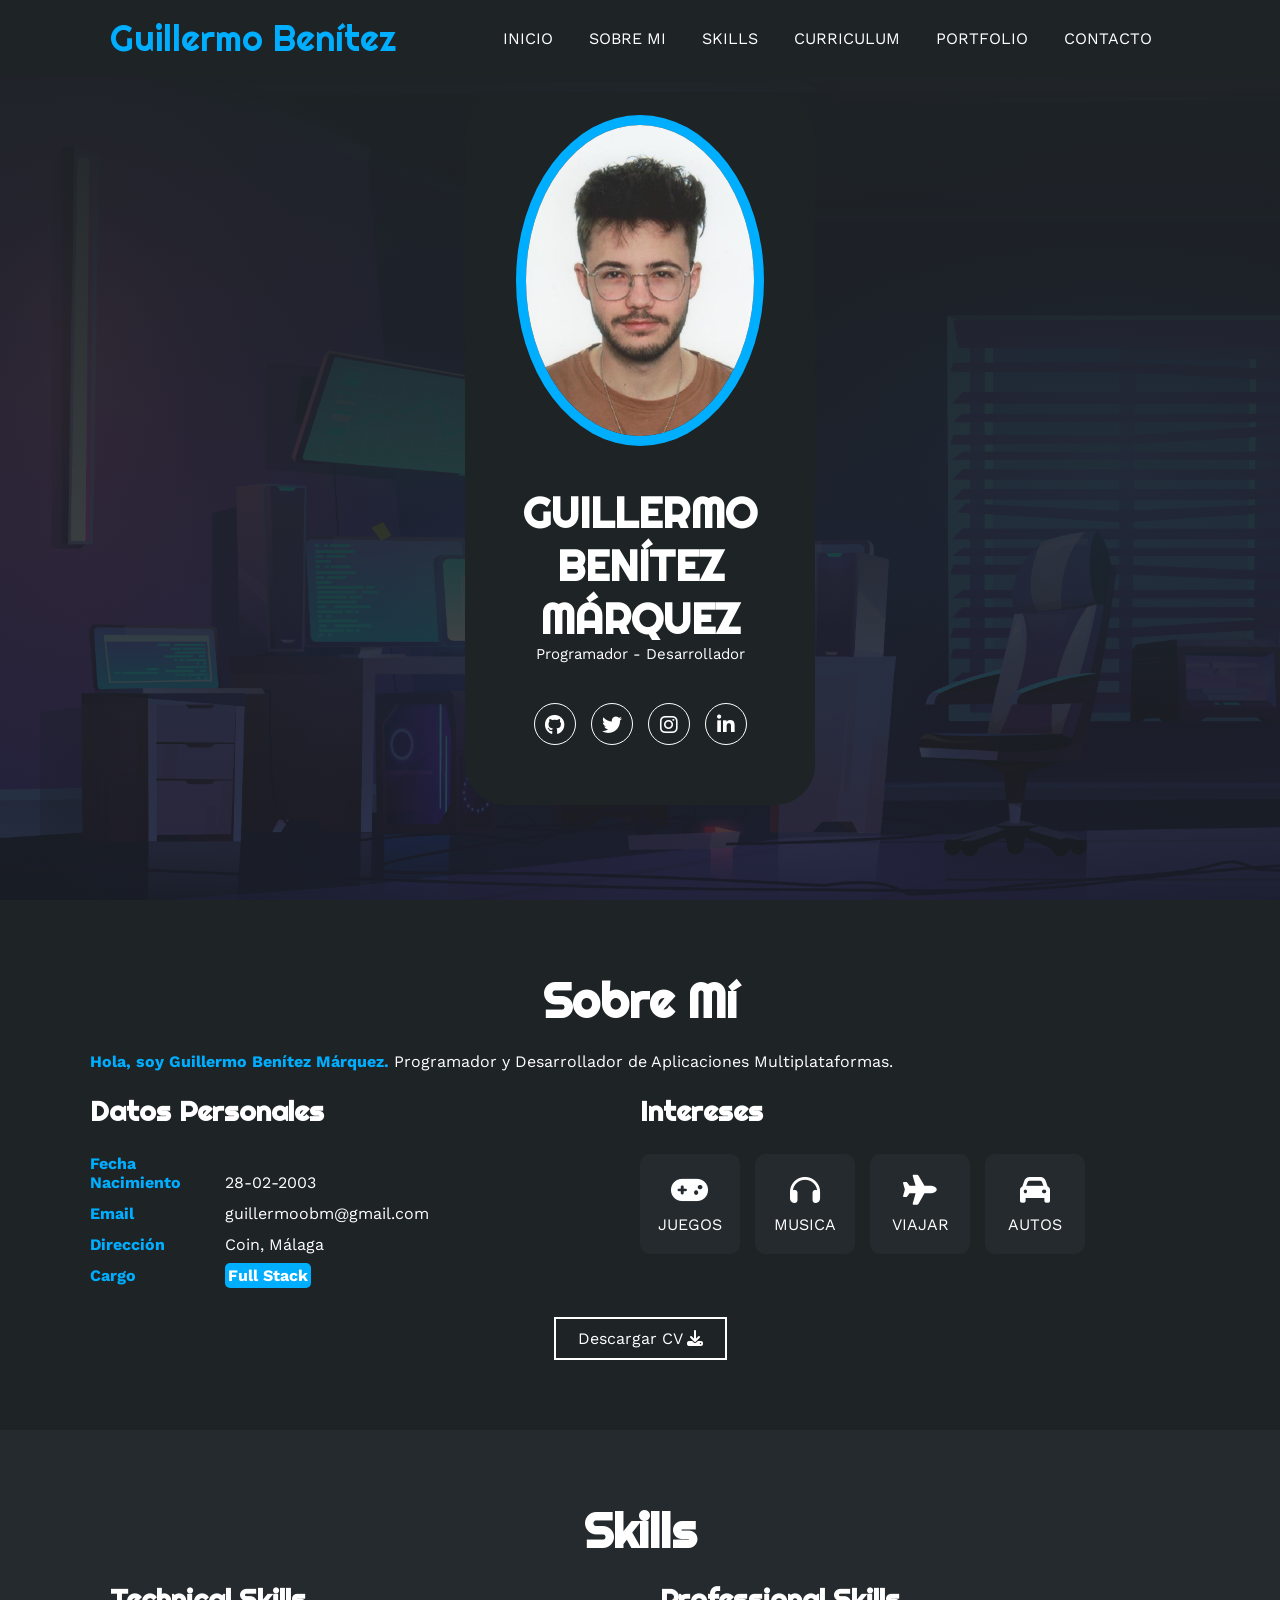
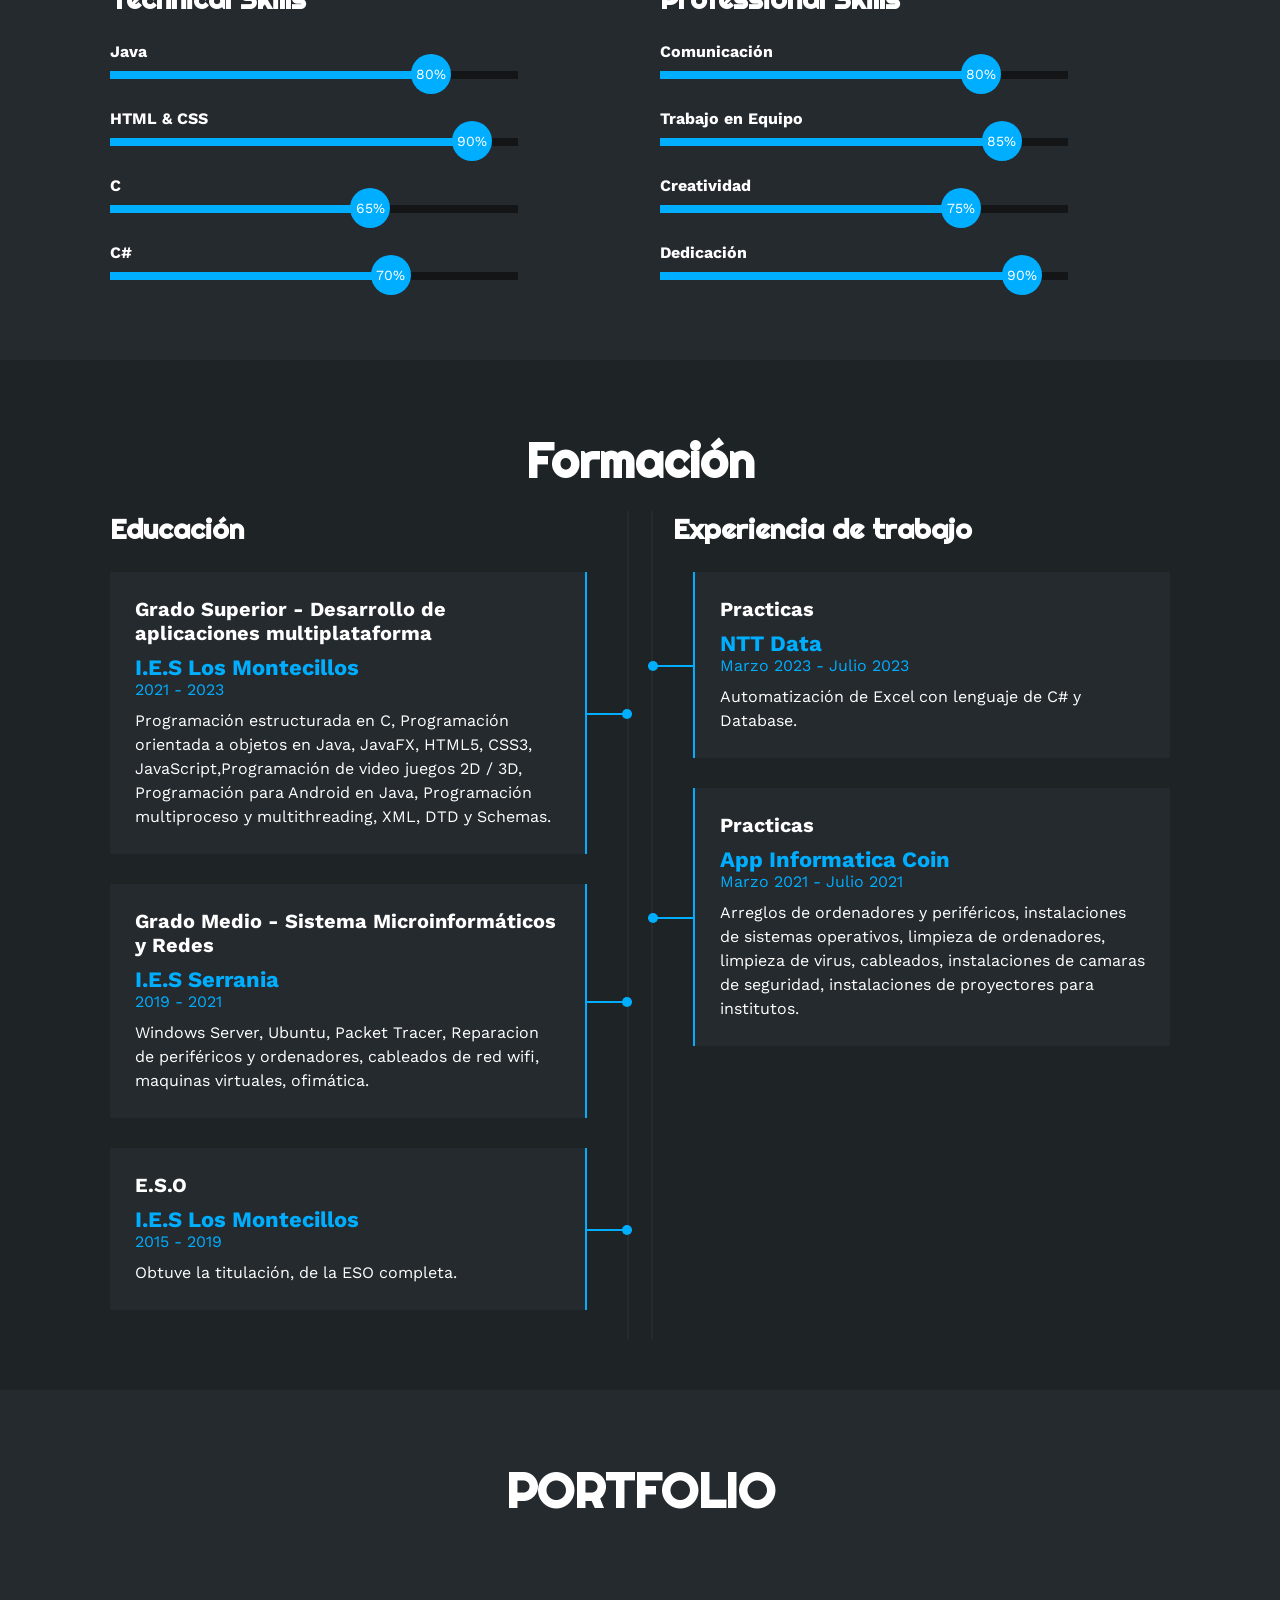
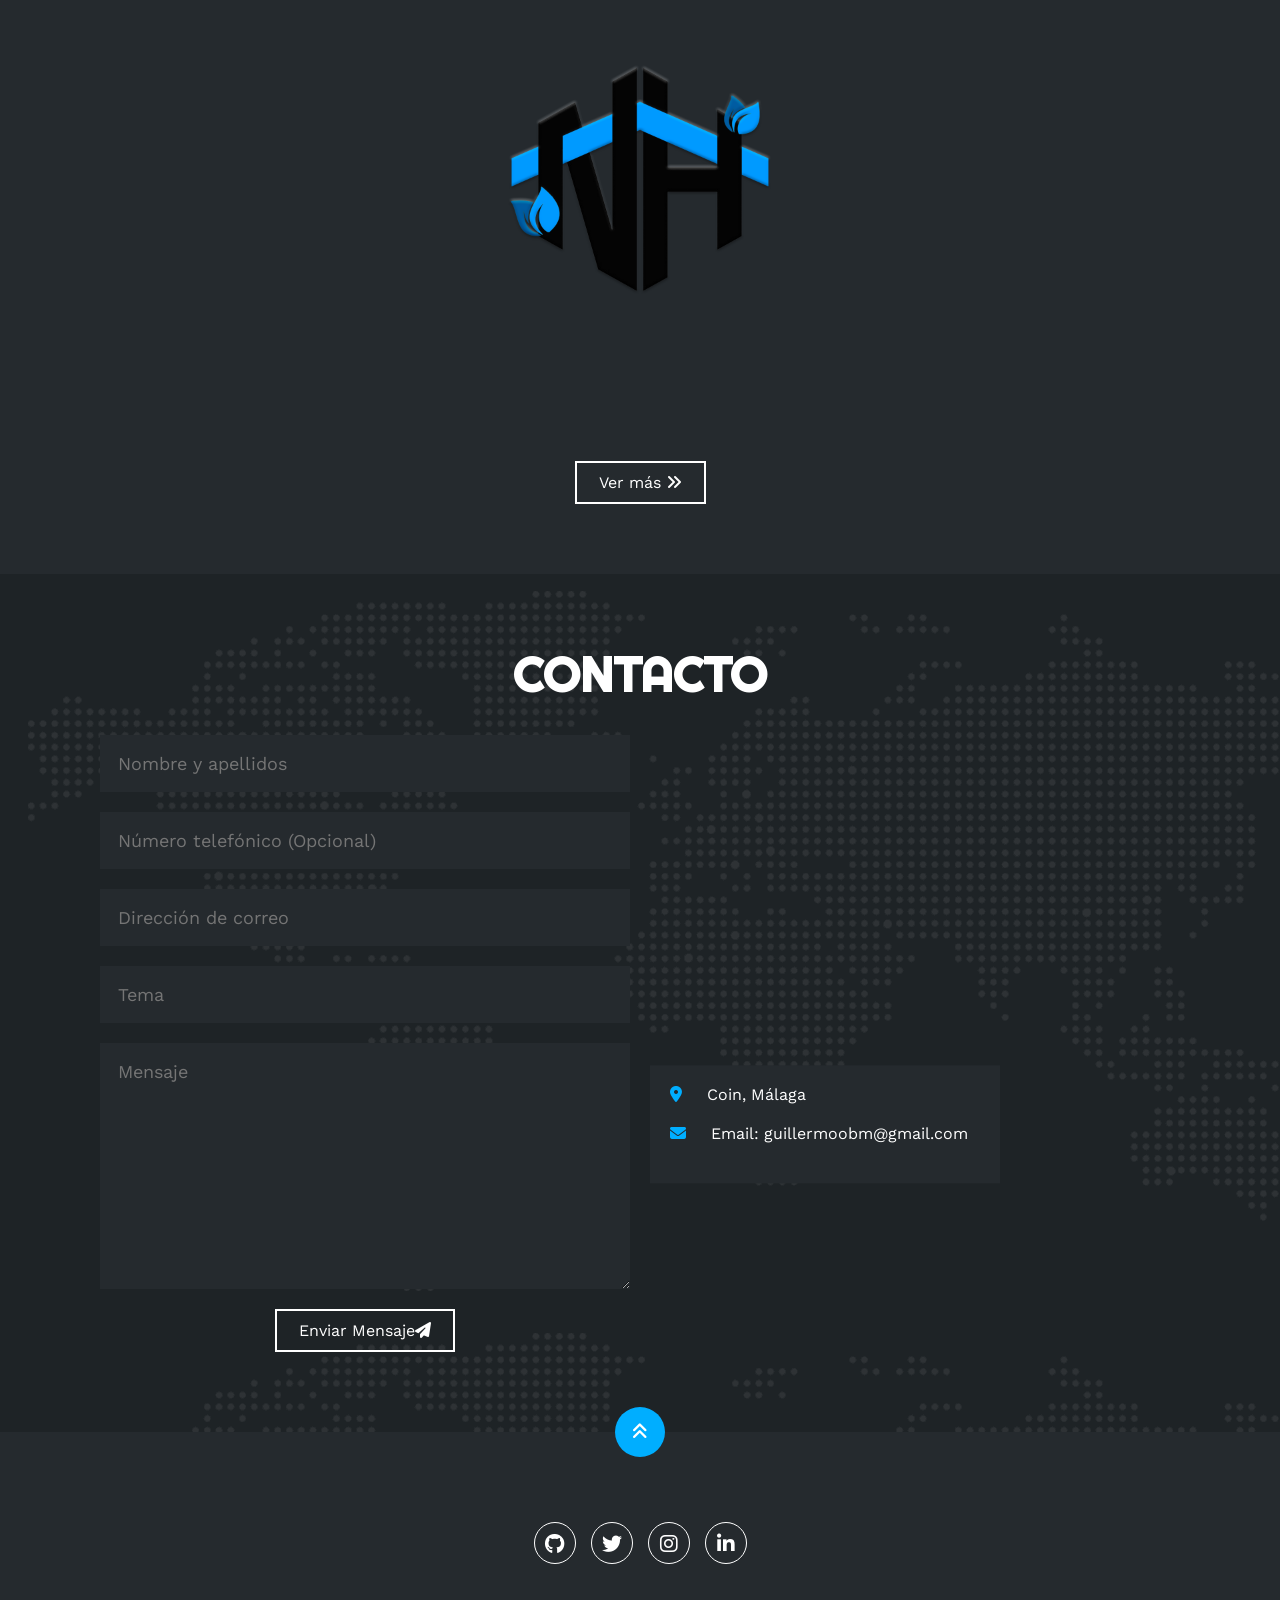
<file: index.html>
<!DOCTYPE html>
<html lang="es">
<head>
    <meta charset="UTF-8">
    <meta http-equiv="X-UA-Compatible" content="IE=edge">
    <meta name="viewport" content="width=device-width, initial-scale=1.0">
    <link rel="stylesheet" href="https://cdnjs.cloudflare.com/ajax/libs/font-awesome/6.1.2/css/all.min.css" integrity="sha512-1sCRPdkRXhBV2PBLUdRb4tMg1w2YPf37qatUFeS7zlBy7jJI8Lf4VHwWfZZfpXtYSLy85pkm9GaYVYMfw5BC1A==" crossorigin="anonymous" referrerpolicy="no-referrer" />
    <title>Portfolio | Guillermo Benítez Márquez</title>
    <link rel="stylesheet" href="css/styles.css">
    <link rel="shortcut icon" href="img/logo.png">
</head>
<body>
    <!-- MENU ENCABEZADO -->
    <div class="contenedor-header">
        <header>
            <div class="logo">
                <a href="#">Guillermo Benítez</a>
            </div>
            <nav id="nav">
                <ul>
                    <li><a href="#inicio" onclick="seleccionar()">INICIO</a></li>
                    <li><a href="#sobremi" onclick="seleccionar()">SOBRE MI</a></li>
                    <li><a href="#skills" onclick="seleccionar()">SKILLS</a></li>
                    <li><a href="#curriculum" onclick="seleccionar()">CURRICULUM</a></li>
                    <li><a href="#portfolio" onclick="seleccionar()">PORTFOLIO</a></li>
                    <li><a href="#contacto" onclick="seleccionar()">CONTACTO</a></li>
                </ul>
            </nav>
            <div class="nav-responsive" onclick="mostrarOcultarMenu()">
                <i class="fa-solid fa-bars"></i>
            </div>
        </header>
    </div>

    <!-- SECCION INICIO -->
    <section id="inicio" class="inicio">
        <div class="contenido-banner">
            <div class="contenedor-img">
                <img src="img/guillermo.jpg" alt="Guillermo Benítez Márquez">
            </div>
            <h1>GUILLERMO BENÍTEZ MÁRQUEZ</h1>
            <h2>Programador - Desarrollador</h2>
            <div class="redes">
                <a href="https://github.com/GuillermooBenitezz"><i class="fa-brands fa-github"></i></a>
                <a href="https://twitter.com/GuillermooHttp"><i class="fa-brands fa-twitter"></i></a>
                <a href="https://www.instagram.com/http.guillermoo/"><i class="fa-brands fa-instagram"></i></a>
                <a href="https://www.linkedin.com/in/guillermo-ben%C3%ADtez-m%C3%A1rquez-703505267/"><i class="fa-brands fa-linkedin-in"></i></a>
            </div>
        </div>
    </section>

    <!-- SECCION SOBRE MI -->
    <section id="sobremi" class="sobremi">
        <div class="contenido-seccion">
            <h2>Sobre Mí</h2>
            <p><span>Hola, soy Guillermo Benítez Márquez.</span> Programador y Desarrollador de Aplicaciones Multiplataformas.</p>

            <div class="fila">
                <!-- datos personales -->
                <div class="col">
                    <h3>Datos Personales</h3>
                    <ul>
                        <li>
                            <strong>Fecha Nacimiento</strong>
                            28-02-2003
                        </li>
                        <li>
                            <strong>Email</strong>
                            guillermoobm@gmail.com
                        </li>
                        <li>
                            <strong>Dirección</strong>
                            Coin, Málaga
                        </li>
                        <li>
                            <strong>Cargo</strong>
                            <span>Full Stack</span>
                        </li>
                    </ul>
                </div>

                <!-- intereses -->
                <div class="col">
                    <h3>Intereses</h3>
                    <div class="contenedor-intereses">
                        <div class="interes">
                            <i class="fa-solid fa-gamepad"></i>
                            <span>JUEGOS</span>
                        </div>
                        <div class="interes">
                            <i class="fa-solid fa-headphones"></i>
                            <span>MUSICA</span>
                        </div>
                        <div class="interes">
                            <i class="fa-solid fa-plane"></i>
                            <span>VIAJAR</span>
                        </div>
                        <div class="interes">
                            <i class="fa-solid fa-car"></i>
                            <span>AUTOS</span>
                        </div>                        
                    </div>
                </div>
            </div>
            <a id="curriculumboton" href="archivo/CurriCulum_BenitezGuillermo.pdf" download="CurriCulum_BenitezGuillermo.pdf">
                <button>
                    Descargar CV <i class="fa-solid fa-download"></i>
                    <span class="overlay"></span>
                </button>
            </a>
        </div>
    </section>

    <!-- SECCION SKILLS -->
    <section class="skills" id="skills">
        <div class="contenido-seccion">
            <h2>Skills</h2>
            <div class="fila">
                <!-- Technical Skill -->
                <div class="col">
                    <h3>Technical Skills</h3>
                    <div class="skill">
                        <span>Java</span>
                        <div class="barra-skill">
                            <div class="progreso">
                                <span>80%</span>
                            </div>
                        </div>
                    </div>
                    <div class="skill">
                        <span>HTML & CSS</span>
                        <div class="barra-skill">
                            <div class="progreso">
                                <span>90%</span>
                            </div>
                        </div>
                    </div>
                    <div class="skill">
                        <span>C</span>
                        <div class="barra-skill">
                            <div class="progreso">
                                <span>65%</span>
                            </div>
                        </div>
                    </div>
                    <div class="skill">
                        <span>C#</span>
                        <div class="barra-skill">
                            <div class="progreso">
                                <span>70%</span>
                            </div>
                        </div>
                    </div>
                </div>
                <!-- Professional Skills -->
                <div class="col">
                    <h3>Professional Skills</h3>
                    <div class="skill">
                        <span>Comunicación</span>
                        <div class="barra-skill">
                            <div class="progreso">
                                <span>80%</span>
                            </div>
                        </div>
                    </div>
                    <div class="skill">
                        <span>Trabajo en Equipo</span>
                        <div class="barra-skill">
                            <div class="progreso">
                                <span>85%</span>
                            </div>
                        </div>
                    </div>
                    <div class="skill">
                        <span>Creatividad</span>
                        <div class="barra-skill">
                            <div class="progreso">
                                <span>75%</span>
                            </div>
                        </div>
                    </div>
                    <div class="skill">
                        <span>Dedicación</span>
                        <div class="barra-skill">
                            <div class="progreso">
                                <span>90%</span>
                            </div>
                        </div>
                    </div>
                </div>
            </div>
        </div>
    </section>
    <!-- SECCION CURRICULUM -->
    <section id="curriculum" class="curriculum">
        <div class="contenido-seccion">
            <h2>Formación</h2>
            <div class="fila">
                <div class="col izquierda">
                    <h3>Educación</h3>
                    <div class="item izq">
                        <h4>Grado Superior - Desarrollo de aplicaciones
                            multiplataforma</h4>
                        <span class="casa">I.E.S Los Montecillos</span>
                        <span class="fecha">2021 - 2023</span>
                        <p>Programación estructurada en C, Programación orientada a objetos en Java, JavaFX, HTML5, CSS3, JavaScript,Programación de video juegos 2D / 3D, Programación para Android en Java, Programación multiproceso y multithreading, XML, DTD y Schemas.</p>
                        <div class="conectori">
                            <div class="circuloi"></div>
                        </div>
                    </div>
                    <div class="item izq">
                        <h4>Grado Medio - Sistema Microinformáticos y Redes</h4>
                        <span class="casa">I.E.S Serrania</span>
                        <span class="fecha">2019 - 2021</span>
                        <p>Windows Server, Ubuntu, Packet Tracer, Reparacion de periféricos y ordenadores, cableados de red wifi, maquinas virtuales, ofimática.</p>
                        <div class="conectori">
                            <div class="circuloi"></div>
                        </div>
                    </div>
                    <div class="item izq">
                        <h4>E.S.O</h4>
                        <span class="casa">I.E.S Los Montecillos</span>
                        <span class="fecha">2015 - 2019</span>
                        <p>Obtuve la titulación, de la ESO completa.</p>
                        <div class="conectori">
                            <div class="circuloi"></div>
                        </div>
                    </div>
                </div>

                <div class="col derecha">
                    <h3>Experiencia de trabajo</h3>
                    <div class="item der">
                        <h4>Practicas</h4>
                        <span class="casa">NTT Data</span>
                        <span class="fecha">Marzo 2023 - Julio 2023</span>
                        <p>Automatización de Excel con lenguaje de C# y Database.</p>
                        <div class="conectord">
                            <div class="circulod"></div>
                        </div>
                    </div>
                    <div class="item der">
                        <h4>Practicas</h4>
                        <span class="casa">App Informatica Coin</span>
                        <span class="fecha">Marzo 2021 - Julio 2021</span>
                        <p>Arreglos de ordenadores y periféricos, instalaciones de sistemas operativos, limpieza de ordenadores, limpieza de virus, cableados, instalaciones de camaras de seguridad, instalaciones de proyectores para institutos.</p>
                        <div class="conectord">
                            <div class="circulod"></div>
                        </div>
                    </div>
                </div>
            </div>
        </div>
    </section>

    <!-- SECCION PORTFOLIO -->
    <section id="portfolio" class="portfolio">
        <div class="contenido-seccion">
            <h2>PORTFOLIO</h2>
            <div class="galeria">
                <div class="proyecto">
                    <a href="https://play.google.com/store/apps/details?id=com.zagui.nemesishub">
                        <img src="img/logonh.png" alt="Logo de la aplicación" style="width: 100%; max-width: 500px;">
                    </a>
                    <a href="https://github.com/GuillermooBenitezz?tab=repositories" id="buttonportfolio">
                        <button>
                            Ver más <i class="fas fa-angle-double-right"></i>
                            <span class="overlay"></span>
                        </button>
                    </a>
                </div>
            </div>
        </div>
    </section>

    <!-- SECCION CONTACTO -->
    <section id="contacto" class="contacto">
        <div class="contenido-seccion">
            <h2>CONTACTO</h2>
            <div class="fila">
                <!-- Formulario -->
                <div class="col">
                    <form action="https://formsubmit.co/guillermoobm@gmail.com" method="post">
                        <label for="Nombre"></label>
                        <input type="text" name="nombre" placeholder="Nombre y apellidos" required>
                        <label for="Telefono" ></label>
                        <input type="number" name="telefono" placeholder="Número telefónico (Opcional)">
                        <label for="Email" ></label>
                        <input type="email" name="email" placeholder="Dirección de correo" required>
                        <label for="Tema"></label>
                        <input type="text" name="tema" placeholder="Tema" required>
                        <label for="Mensaje"></label>
                        <textarea name="mensaje" name="Mensaje" id="mensajecampo" cols="30" rows="10" placeholder="Mensaje" required></textarea>
                        <button type="submit">
                            Enviar Mensaje<i class="fa-solid fa-paper-plane"></i>
                            <span class="overlay"></span>
                        </button>                   
                    </form>
                </div>
                <!-- Mapa -->
                <div class="col">
                    <iframe class="googlemaps" src="https://www.google.com/maps/embed?pb=!1m18!1m12!1m3!1d102403.82538386111!2d-4.839832017163801!3d36.67162668207853!2m3!1f0!2f0!3f0!3m2!1i1024!2i768!4f13.1!3m3!1m2!1s0xd72dcd8b1e36ebb%3A0x403d278a576e4f0!2zQ2_DrW4sIDI5MTAwLCBNw6FsYWdh!5e0!3m2!1ses!2ses!4v1669918772262!5m2!1ses!2ses" width="400" height="300" style="border:0;" allowfullscreen="" loading="lazy" referrerpolicy="no-referrer-when-downgrade"></iframe>                    <div class="info">
                        <ul>
                            <li>
                                <i class="fa-solid fa-location-dot"></i>
                                Coin, Málaga
                            </li>
                            <li>
                                <i class="fa-solid fa-envelope"></i>
                                Email: guillermoobm@gmail.com
                            </li>
                        </ul>
                    </div>
                </div>
            </div>
        </div>
    </section>

    <!-- footer -->
    <footer>
        <a href="#inicio" class="arriba">
            <i class="fa-solid fa-angles-up"></i>
        </a>
        <div class="redes">
            <a href="https://github.com/GuillermooBenitezz"><i class="fa-brands fa-github"></i></a>
            <a href="https://twitter.com/GuillermooHttp"><i class="fa-brands fa-twitter"></i></a>
            <a href="https://www.instagram.com/http.guillermoo/"><i class="fa-brands fa-instagram"></i></a>
            <a href="https://www.linkedin.com/in/guillermo-ben%C3%ADtez-m%C3%A1rquez-703505267/"><i class="fa-brands fa-linkedin-in"></i></a>
        </div>
    </footer>

    <script src="js/script.js"></script>
</body>
</html>
</file>
<file: css/styles.css>
@import url('https://fonts.googleapis.com/css2?family=Righteous&family=Work+Sans:wght@100;300;400;600;800&display=swap');
*{
    box-sizing: border-box;
    font-family: 'Work Sans';
    margin: 0;
    padding: 0;
}
html{
    /* me permite deslizar cuando hago clic en los links del menu */
    scroll-behavior: smooth;
}
/* MENU */
.contenedor-header{
    background: #1e2326;
    position: fixed;
    width: 100%;
    top: 0;
    left: 0;
    z-index: 99;
}
.contenedor-header header{
    max-width: 1100px;
    margin: auto;
    display: flex;
    justify-content: space-between;
    align-items: center;
    padding: 15px 20px;
}
.contenedor-header header .logo a{
    font-family: 'Righteous';
    font-size: 36px;
    color: #00aeff;
    text-decoration: none;
}
.contenedor-header header ul{
    display: flex;
    list-style: none;
}
.contenedor-header header nav ul li a{
    text-align: none;
    color: #fff;
    margin: 0 15px;
    padding: 3px;
    transition: .5s;
    text-decoration: none;
}
.contenedor-header header nav ul li a:hover{
    color: #00aeff;
}
.nav-responsive{
    background-color: #00aeff;
    color:#fff;
    padding: 5px 10px;
    border-radius: 5px;
    cursor: pointer;
    display: none;
}


/* SECCION I N I C I O */
.inicio{
    background: linear-gradient(to top, rgba(30,35,38,.8), rgba(30,35,38,1)),
    url(/img/fondohabitacion.jpg);
    background-size: cover;
    height: 100vh;
    color: #fff;
    display: flex;
    align-items: center;
}
.inicio .contenido-banner{
    padding: 20px;
    background-color: #1e2326;
    max-width: 350px;
    margin: auto;
    text-align: center;
    border-radius: 40px;
}
.inicio .contenido-banner img{
    margin-top: 40px;
    border: 10px solid #00aeff;
    display: block;
    width: 80%;
    margin: auto;
    border-radius: 100%;
}
.inicio .contenido-banner h1{
    margin-top: 40px;
    font-size: 42px;
    font-family: 'Righteous';
}
.inicio .contenido-banner h2{
    font-size: 15px;
    font-weight: normal;
}
.inicio .contenido-banner .redes a{
    color: #fff;
    display: inline-block;
    text-decoration: none;
    border: 1px solid #fff;
    border-radius: 100%;
    width: 42px;
    height: 42px;
    line-height: 42px;
    margin: 40px 5px;
    font-size: 20px;
    transition: .3s;
}
.inicio .contenido-banner .redes a:hover{
    background-color: #00aeff;
}
.sobremi{
    background-color: #1e2326;
    color: #fff;
    padding: 50px 20px;
}
.sobremi .contenido-seccion{
    max-width: 1100px;
    margin: auto;
}
.sobremi h2{
    font-size: 48px;
    font-family: 'Righteous';
    text-align: center;
    padding: 20px 0;

}
.sobremi .contenido-seccion p{
    font: 18px;
    line-height: 22px;
    margin-bottom: 20px;
}
.sobremi .contenido-seccion p span{
    color: #00aeff;
    font-weight: bold;
}
.sobremi .fila{
    display: flex;
}
.sobremi .fila .col
{
    width: 50%;
}
.sobremi .fila .col h3{
    font-size: 28px;
    font-family: 'Righteous';
    margin-bottom: 25px;
}
.sobremi .fila .col ul{
    list-style: none;
}
.sobremi .fila .col ul li{
    margin: 12px 0;
}
.sobremi .fila .col ul li strong{
    display: inline-block;
    color: #00aeff;
    width: 130px;
}
.sobremi .fila .col ul li span{
    background-color: #00aeff;
    padding: 3px;
    font-weight: bold;
    border-radius: 5px;
}
.sobremi .fila .col .contenedor-intereses{
    display: flex;
    flex-wrap: wrap;
}
.sobremi .fila .col .contenedor-intereses .interes{
    width: 100px;
    height: 100px;
    background-color: #252A2E;
    border-radius: 10px;
    margin: 0 15px 15px 0;
    display: flex;
    flex-direction: column;
    align-items: center;
    justify-content: center;
    transition: .3s;
}.sobremi .fila .col .contenedor-intereses .interes:hover{
    background-color: #00aeff;
}
.sobremi .fila .col .contenedor-intereses .interes i{
    font-size: 30px;
    margin-bottom: 10px;
}
.sobremi button{
    cursor: pointer;
    background-color: transparent;
    border: 2px solid #fff;
    width: fit-content;
    display: block;
    margin: 20px auto;
    padding: 10px 22px;
    font-size: 16px;
    color: #fff;
    position: relative;
    z-index: 10;
}
.sobremi button .overlay{
    position: absolute;
    top: 0;
    left: 0;
    width: 0;
    height: 100%;
    background-color: #00aeff;
    z-index: -1;
    transition: 1s;
}
.sobremi button:hover .overlay{
    width: 100%;
}

#curriculumboton {
    width: fit-content;
    display: block;
    margin: 20px auto;
    color: #fff;
    text-decoration: none;
}
/* SECCION S K I L L S */
.skills{
    background-color: #252A2E;
    color: #fff;
    padding: 50px 20px;
}
.skills .contenido-seccion{
    max-width: 1100px;
    margin: auto;
}
.skills h2{
    font-size: 48px;
    font-family: 'Righteous';
    text-align: center;
    padding: 20px 0;

}
.skills .fila{
    display: flex;
}
.skills .fila .col{
    width: 50%;
    padding: 0 20px;
}
.skills .fila .col h3{
    font-size: 28px;
    font-family: 'Righteous';
    margin-bottom: 25px;
}
.skills .skill > span{
    font-weight: bold;
    display: block;
    margin-bottom: 10px;
}
.skills .skill .barra-skill{
    height: 8px;
    width: 80%;
    background-color: #131517;
    position: relative;
    margin-bottom: 30px;
}
.skills .skill .progreso{
    background-color: #00aeff;
    position: absolute;
    top: 0;
    left: 0;
    height: 8px;
}
.skills .skill .barra-skill span{
    position: absolute;
    height: 40px;
    width: 40px;
    background-color: #00aeff;
    border-radius: 50px;
    line-height: 40px;
    text-align: center;
    top: -17px;
    right: -15px;
    font-size: 14px;
}
/* Estas clases se agregaran dinamicamente mediante javascript */
.skills .skill .java{
    width: 0%;
    animation: 2s java forwards;
}
@keyframes java {
    0%{width: 0%;}
    100%{width: 80%;}
}

.skills .skill .htmlcss{
    width: 0%;
    animation: 2s htmlcss forwards;
}
@keyframes htmlcss {
    0%{width: 0%;}
    100%{width: 90%;}
}

.skills .skill .c{
    width: 0%;
    animation: 2s c forwards;
}
@keyframes c {
    0%{width: 0%;}
    100%{width: 65%;}
}

.skills .skill .cchar{
    width: 0%;
    animation: 2s cchar forwards;
}
@keyframes cchar {
    0%{width: 0%;}
    100%{width: 70%;}
}


.skills .skill .comunicacion{
    width: 0%;
    animation: 2s comunicacion forwards;
}
@keyframes comunicacion {
    0%{width: 0%;}
    100%{width: 80%;}
}

.skills .skill .trabajo{
    width: 0%;
    animation: 2s trabajo forwards;
}
@keyframes trabajo {
    0%{width: 0%;}
    100%{width: 85%;}
}

.skills .skill .creatividad{
    width: 0%;
    animation: 2s creatividad forwards;
}
@keyframes creatividad {
    0%{width: 0%;}
    100%{width: 75%;}
}

.skills .skill .dedicacion{
    width: 0%;
    animation: 2s dedicacion forwards;
}
@keyframes dedicacion {
    0%{width: 0%;}
    100%{width: 90%;}
}

.skills .skill .proyect{
    width: 0%;
    animation: 2s proyect forwards;
}
@keyframes proyect {
    0%{width: 0%;}
    100%{width: 94%;}
}
/* SECCION CURRICULUM */
.curriculum{
    background-color: #1e2326;
    color: #fff;
    padding: 50px 20px;
}
.curriculum .contenido-seccion{
    max-width: 1100px;
    margin: auto;
}
.curriculum h2{
    font-size: 48px;
    font-family: 'Righteous';
    text-align: center;
    padding: 20px 0;

}
.curriculum .fila{
    display: flex;
    justify-content: space-between;
}
.curriculum .fila .col{
    width: 49%;
    padding: 0 20px;
}
.curriculum .fila .col h3{
    font-size: 28px;
    font-family: 'Righteous';
    margin-bottom: 25px;
}
.curriculum .fila .izquierda{
    border-right: 2px solid #252A2E;
}
.curriculum .fila .derecha{
    border-left: 2px solid #252A2E;
}
.curriculum .fila .item{
    padding: 25px;
    margin-bottom: 30px;
    background-color: #252A2E;
    position: relative;
}
.curriculum .fila .item h4{
    font-size: 20px;
    margin-bottom: 10px;
}
.curriculum .fila .item .casa{
    color: #00aeff;
    font-size: 22px;
    font-weight: bold;
    display: block;
}
.curriculum .fila .item .fecha{
    display: block;
    color: #00aeff;
    margin-bottom: 10px;
}
.curriculum .fila .item p{
    line-height: 24px;
}
.curriculum .fila .izq{
    border-right: 2px solid #00aeff;
    margin-right: 20px;
}
.curriculum .fila .der{
    border-left: 2px solid #00aeff;
    margin-left: 20px;
}
.curriculum .fila .item .conectori{
    height: 2px;
    background-color: #00aeff;
    width: 47px;
    position: absolute;
    top: 50%;
    right: -47px;
    z-index: 5;
}
.curriculum .fila .item .conectori .circuloi{
    display: block;
    height: 10px;
    width: 10px;
    border-radius: 50%;
    background-color: #00aeff;
    float: right;
    position: relative;
    bottom: 4px;
}
.curriculum .fila .item .conectord{
    height: 2px;
    background-color: #00aeff;
    width: 47px;
    position: absolute;
    top: 50%;
    left: -47px;
    z-index: 5;
}
.curriculum .fila .item .conectord .circulod{
    display: block;
    height: 10px;
    width: 10px;
    border-radius: 50%;
    background-color: #00aeff;
    float: left;
    position: relative;
    bottom: 4px;
}
/* SECCION PORTFOLIO */
.portfolio{
    background-color: #252A2E;
    color: #fff;
    padding: 50px 20px;
}
.portfolio .contenido-seccion{
    max-width: 1100px;
    margin: auto;
}
.portfolio h2{
    font-size: 48px;
    font-family: 'Righteous';
    text-align: center;
    padding: 20px 0;
}
.portfolio .galeria{
    display: flex;
    flex-wrap: wrap;
    justify-content: space-around;
}
.portfolio .galeria .proyecto button{
    cursor: pointer;
    background-color: transparent;
    border: 2px solid #fff;
    width: fit-content;
    display: block;
    margin: 20px auto;
    padding: 10px 22px;
    font-size: 16px;
    color: #fff;
    position: relative;
    z-index: 10;
}

.portfolio .galeria .proyecto button .overlay{
    position: absolute;
    top: 0;
    left: 0;
    width: 0;
    height: 100%;
    background-color: #00aeff;
    z-index: -1;
    transition: 1s;
}


.portfolio .galeria .proyecto button:hover .overlay{
    width: 100%;
}

#buttonportfolio {
    color: white;
    text-decoration: none;
}

.portfolio .galeria .proyecto img{
    width: 100%;
    display: block;
}


/* SECCION CONTACTO */
.contacto{
    background-image: url(/img/contact_bg.png);
    background-color: #1e2326;
    color: #fff;
    padding: 50px 0;
}

#mensajecampo {
    min-height: 150px;
    resize: vertical;
}

.contacto .contenido-seccion{
    max-width: 1100px;
    margin: auto;
}
.contacto h2{
    font-size: 48px;
    font-family: 'Righteous';
    text-align: center;
    padding: 20px 0;
}
.contacto .fila{
    display: flex;
}
.contacto .col{
    width: 50%;
    padding: 10px;
    position: relative;
}
.contacto .col input, .contacto .col textarea{
    display: block;
    width: 100%;
    padding: 18px;
    border: none;
    margin-bottom: 20px;
    background-color: #252A2E;
    color: #fff;
    font-size: 18px;
}
.contacto button{
    cursor: pointer;
    background-color: transparent;
    border: 2px solid #fff;
    width: fit-content;
    display: block;
    margin: 20px auto;
    padding: 10px 22px;
    font-size: 16px;
    color: #fff;
    position: relative;
    z-index: 10;
}
.contacto button .overlay{
    position: absolute;
    top: 0;
    left: 0;
    width: 0;
    height: 100%;
    background-color: #00aeff;
    z-index: -1;
    transition: 1s;
}
.contacto button:hover .overlay{
    width: 100%;
}
.contacto .col img{
    width: 100%;
}
.contacto .col .googlemaps {
    height: 35vh;
    width: 33.5vh;
    color: #fff;
    display: flex;
    align-items: center;
}
.contacto .col .info{
    display: flex;
    background-color: #252A2E;
    padding: 20px;
    max-width: 350px;
    left: 45%;
    transform: translate(0%, 13%);
}
.contacto .col .info ul{
    list-style: none;
}
.contacto .col .info ul li{
    margin-bottom: 20px;
}
.contacto .col .info ul li i{
    color: #00aeff;
    display: inline-block;
    margin-right: 20px;
}
footer{
    background-color: #252A2E;
    color: #fff;
    padding: 50px 0 30px 0;
    text-align: center;
    position: relative;
    width: 100%;
}
footer .redes{
    margin-bottom: 20px;
}
footer .redes a{
    color: #fff;
    display: inline-block;
    text-decoration: none;
    border: 1px solid #fff;
    border-radius: 100%;
    width: 42px;
    height: 42px;
    line-height: 42px;
    margin: 40px 5px;
    font-size: 20px;
    transition: .3s;
}
footer .arriba{
    display: block;
    width: 50px;
    height: 50px;
    background-color: #00aeff;
    color: #fff;
    position: absolute;
    left: 50%;
    transform: translateX(-50%);
    top: -25px;
    border-radius: 50%;
    line-height: 50px;
    font-size: 18px;
}
/* SECCION RESPONSIVE */
@media screen and (max-width:980px){
    nav{
        display: none;
    }
    .nav-responsive{
        display: block;
    }
    nav.responsive{
        display: block;
        position: absolute;
        right: 0;
        top: 75px;
        background-color: #252A2E;
        width: 180px;
    }
    nav.responsive ul{
        display: block !important;
    }
    nav.responsive ul li{
        border-bottom: 1px solid #fff;
        padding: 10px 0;
    }
}
@media screen and (max-width:700px){
    .sobremi .fila{
        display: block;
    }
    .sobremi .fila .col{
        width: fit-content;
    }

    .skills .fila{
        display: block;
    }
    .skills .fila .col{
        width: 100%;
    }
    .skills .fila .col .barra-skill{
        width: 100%;
    }

    .curriculum .fila{
        display: block;
    }
    .curriculum .fila .col{
        width: 90%;
    }
    .curriculum .fila .derecha{
        margin-left: 20px;
    }

    .portfolio .galeria{
        display: block;
        width: 100%;
    }
    .portfolio .galeria .proyecto{
        max-width: 100%;
    }
    .portfolio .galeria .proyecto img{
        width: 100%;
    }
    .contacto .fila{
        display: block;
    }
    .contacto .fila .col{
        width: 100%;
    }
}
</file>
